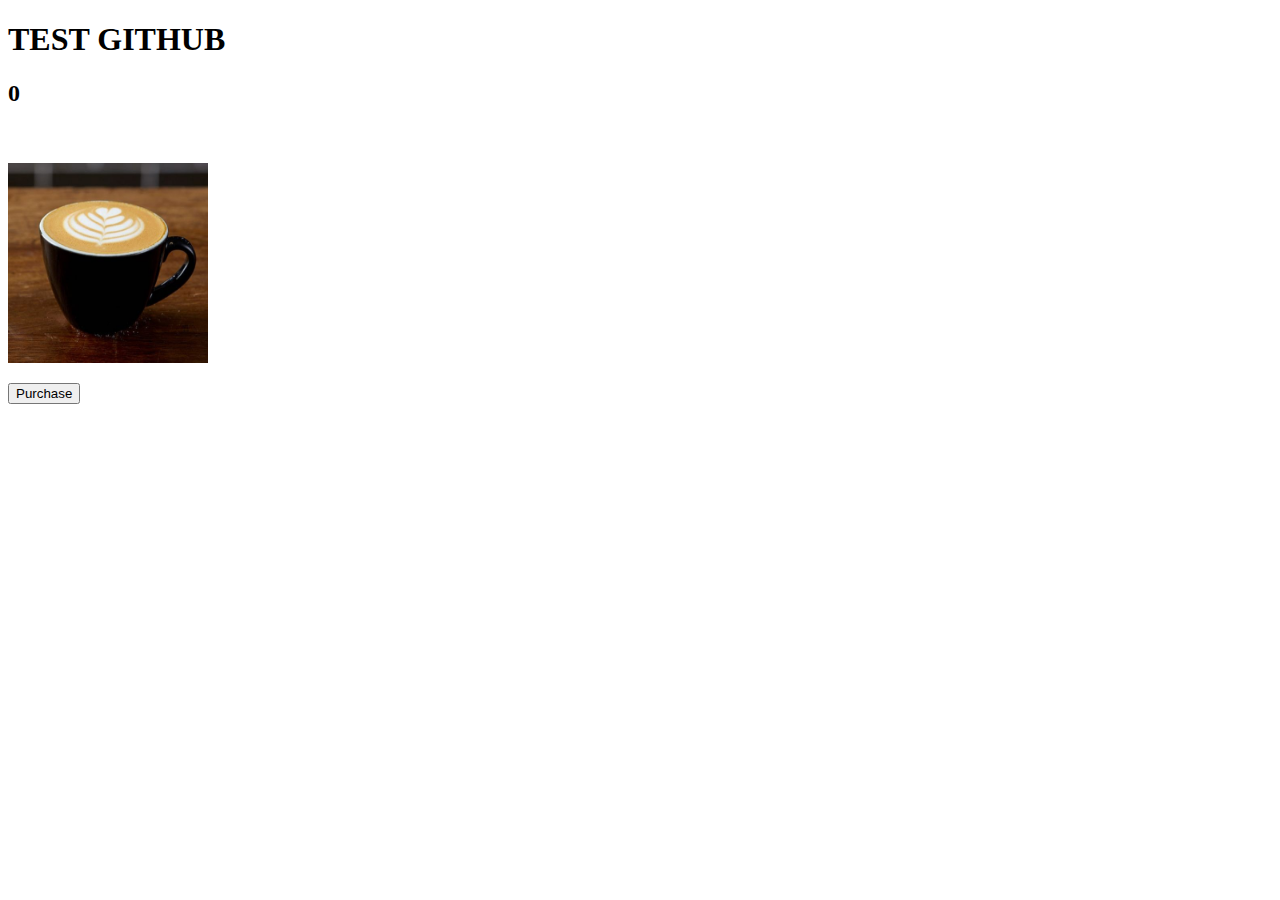
<file: index.html>
<!DOCTYPE html>
<html lang="en">
<head>
    <meta charset="UTF-8">
    <meta name="viewport" content="width=device-width, initial-scale=1.0">
    <title>TEST GITHUB</title>
</head>
<body>
    <h1>TEST GITHUB</h1>
    <h2 id="count-el">0</h2>
    <p id="welcome-el"></p>

    <br><br>
    <img src="flat-white-3402c4f.jpg" width="200px" height="200px">
    <br>
    <p id="error"></p>
    <button id="purchase-btn">Purchase</button>
    <script src="index.js"></script>
</body>
</html>
</file>
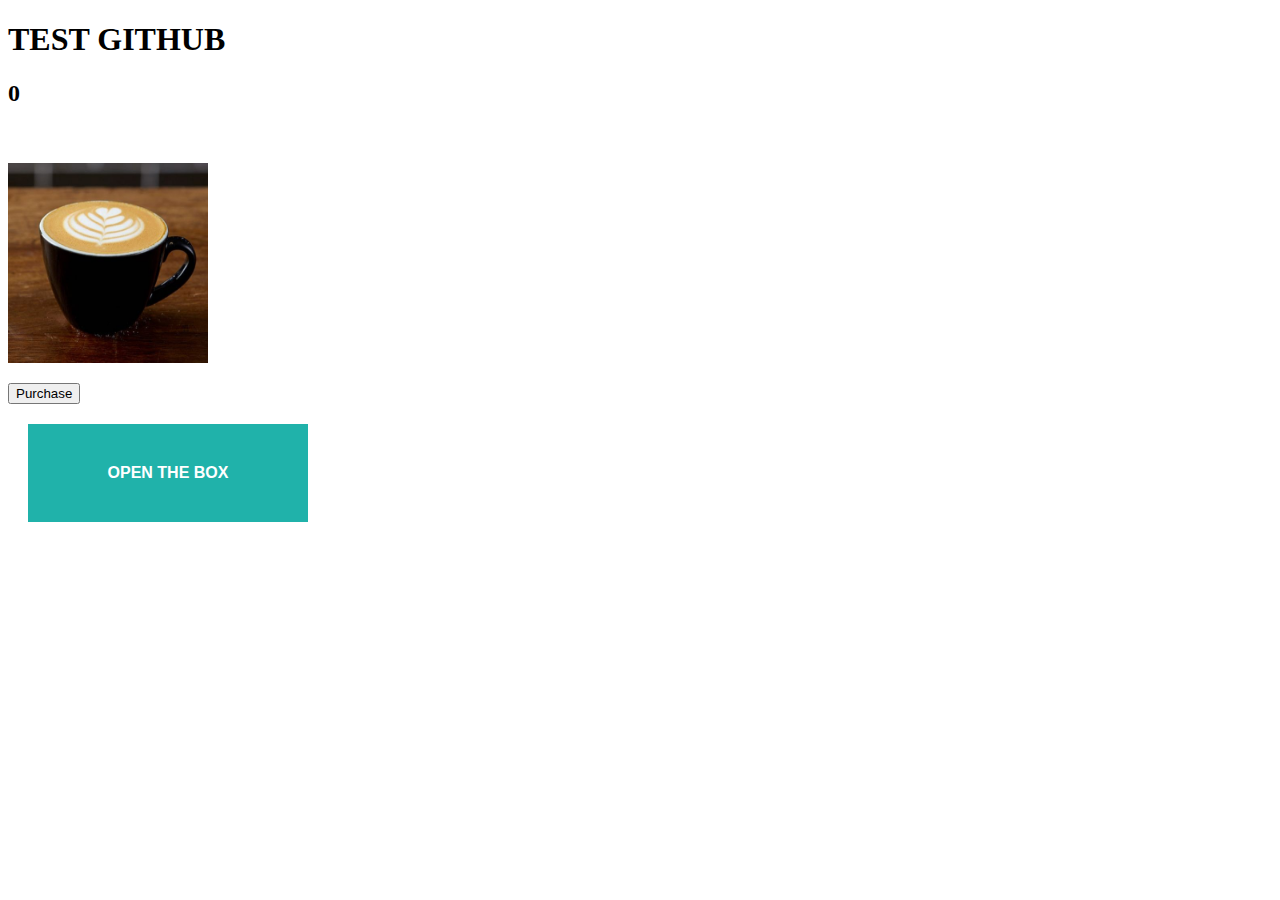
<file: Activities/index.html>
<!DOCTYPE html>
<html lang="en">
<head>
    <meta charset="UTF-8">
    <meta name="viewport" content="width=device-width, initial-scale=1.0">
    <link href="style.css" rel="stylesheet">
    <title>TEST GITHUB & ACTIVITIES</title>
</head>
<body>
    <h1>TEST GITHUB</h1>
    <h2 id="count-el">0</h2>
    <p id="welcome-el"></p>

    <br><br>
    <img src="flat-white-3402c4f.jpg" width="200px" height="200px">
    <br>
    <p id="error"></p>
    <button id="purchase-btn">Purchase</button>

    <div id="box">OPEN THE BOX</div>

    <script src="index.js"></script>
</body>
</html>
</file>
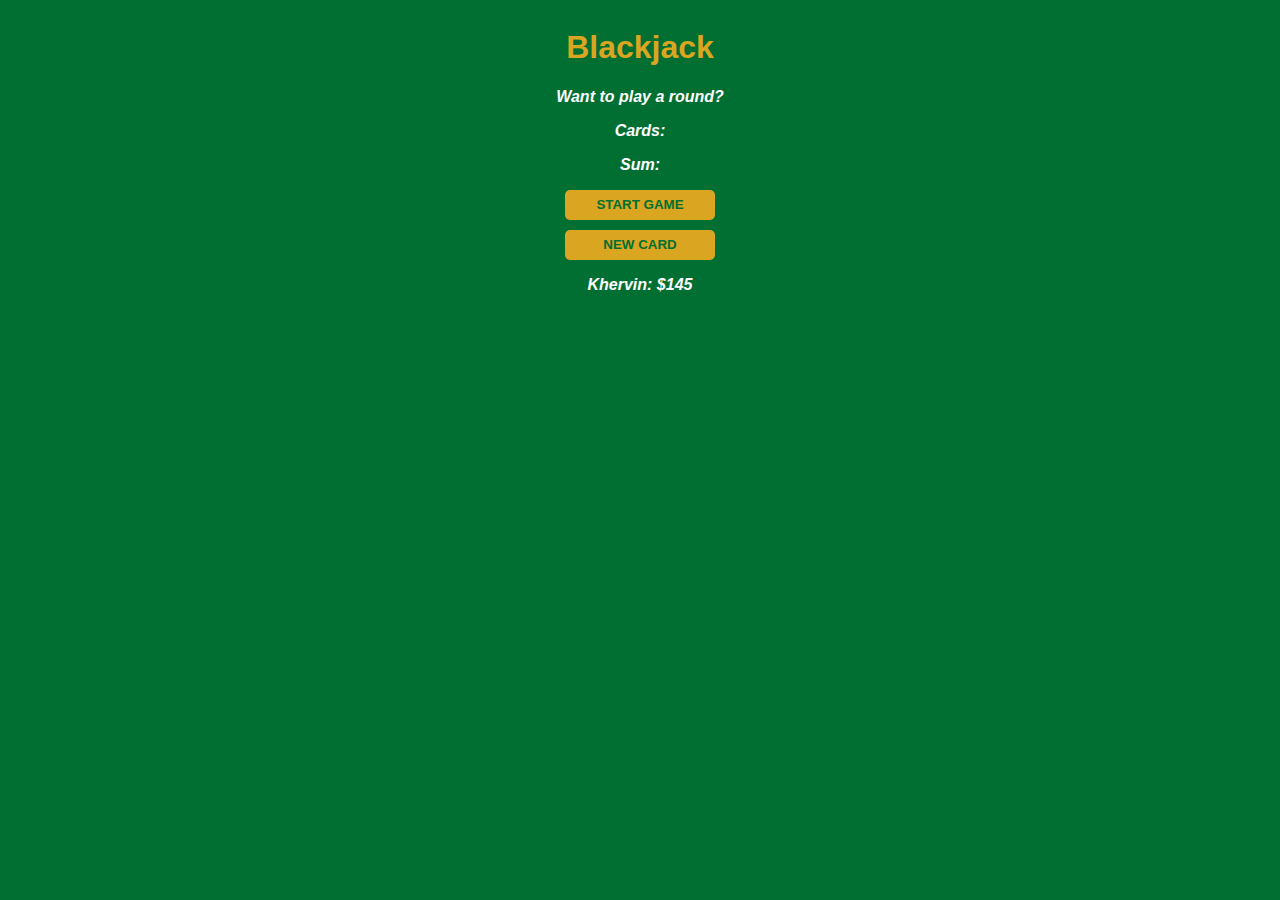
<file: BlackJack.html>
<!DOCTYPE html>
<html lang="en">
<head>
    <meta charset="UTF-8">
    <meta name="viewport" content="width=device-width, initial-scale=1.0">
    <link rel="stylesheet" href="blackjack.css">
    <title>Blackjack</title>
</head>
<body>
    <div class="container">
        <h1>Blackjack</h1>
        <div class="text-container">
            <p id="message-el">Want to play a round?</p>
            <p id="cards-el">Cards:</p>
            <p id="sum-el">Sum:</p>
            <button id="start-btn">START GAME</button><br>
            <button id="newCard-btn">NEW CARD</button>
            <p id="player-el"></p>
        </div>
    </div>
    <script src="blackjack.js"></script>
</body>
</html>
</file>
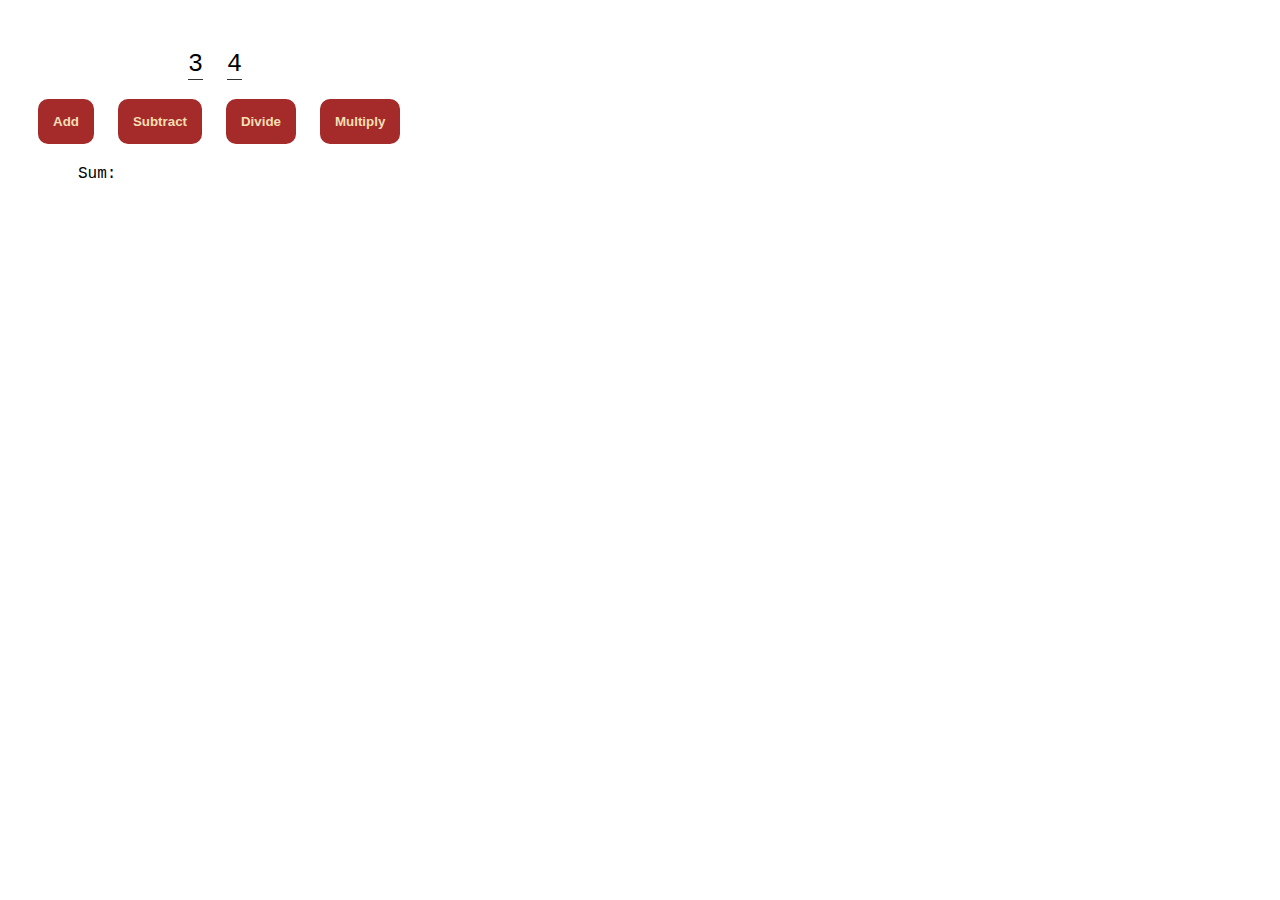
<file: calculator.html>
<!DOCTYPE html>
<html lang="en">
<head>
    <meta charset="UTF-8">
    <meta name="viewport" content="width=device-width, initial-scale=1.0">
    <link href="style.css" rel="stylesheet">
    <title>Calculator</title>
</head>
<body>
    <div class="container">
        <span class="num" id="num1-el"></span>
        <span class="num" id="num2-el"></span>
        <br>
        <button class="button" id="add-btn">Add</button>
        <button class="button" id="subtract-btn">Subtract</button>
        <button class="button" id="divide-btn">Divide</button>
        <button class="button" id="multiply-btn">Multiply</button>
        <br>
        <span id="sum-el">Sum: </span>
    </div>
    <script src="calculator.js"></script>
</body>
</html>
</file>
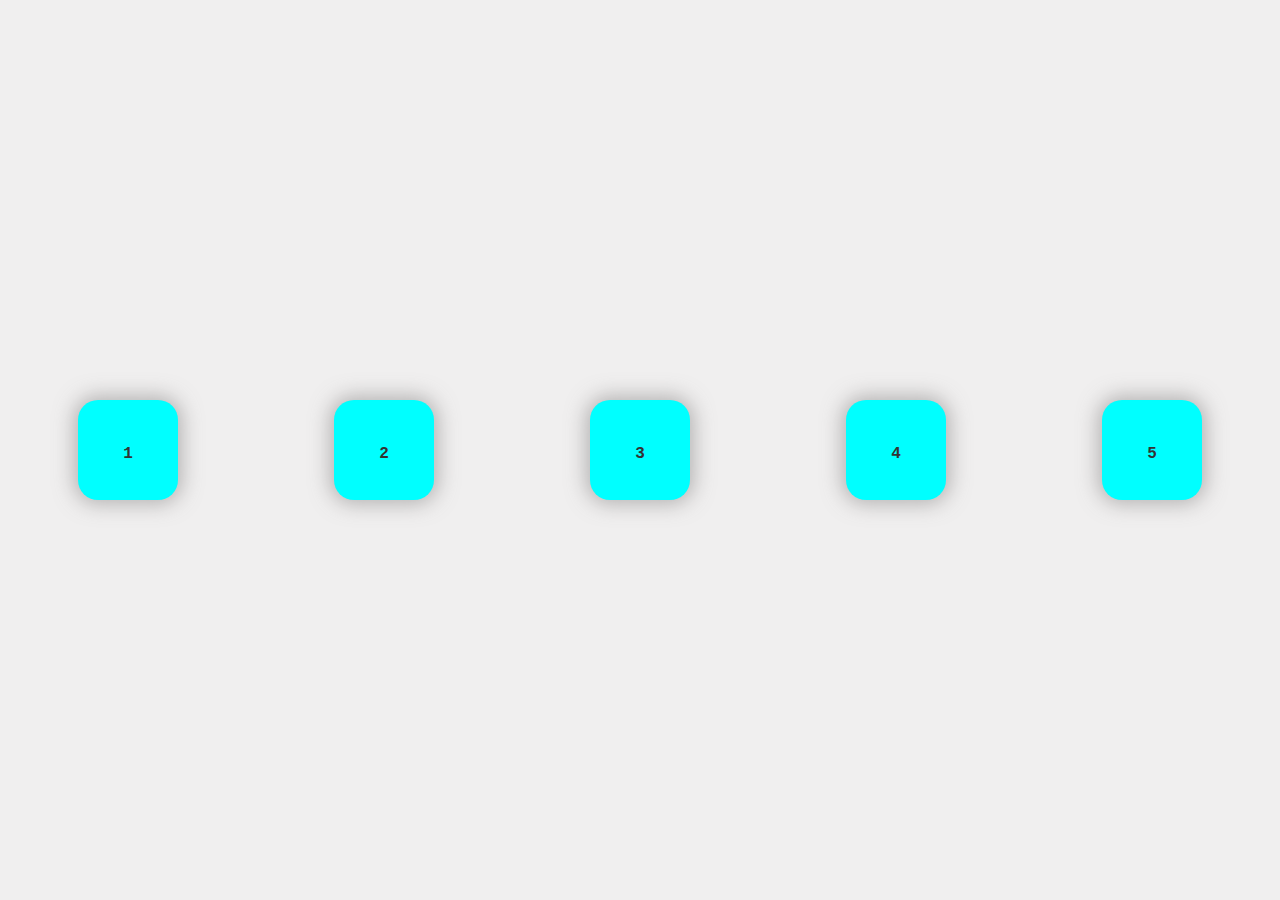
<file: flexbox.html>
<!DOCTYPE html>
<html lang="en">
<head>
    <meta charset="UTF-8">
    <meta name="viewport" content="width=device-width, initial-scale=1.0">
    <link rel="stylesheet" href="flexbox.css">
    <title>FlexBox</title>
</head>
<body>
    <div class="container">
        <div class="flex-box">
            <div class="flex">1</div>
            <div class="flex">2</div>
            <div class="flex">3</div>
            <div class="flex">4</div>
            <div class="flex">5</div>
        </div>
    </div>
</body>
</html>
</file>
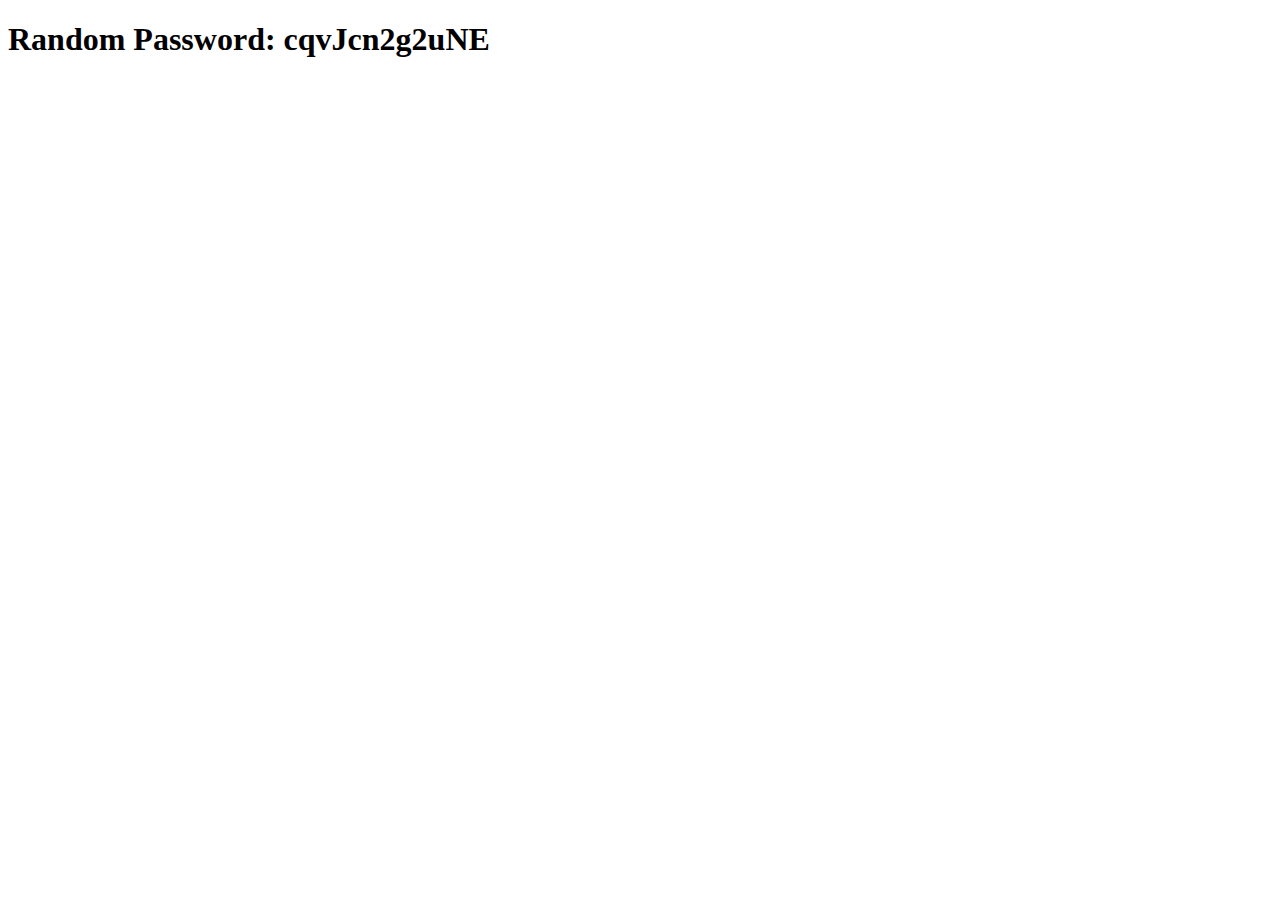
<file: pass.html>
<!DOCTYPE html>
<html lang="en">
<head>
    <meta charset="UTF-8">
    <meta name="viewport" content="width=device-width, initial-scale=1.0">
    <title>Password Generator</title>
</head>
<body>
    <h1 id="randomPass">Random Password: </h1>
    <script src="passGenerator.js"></script>
</body>
</html>
</file>
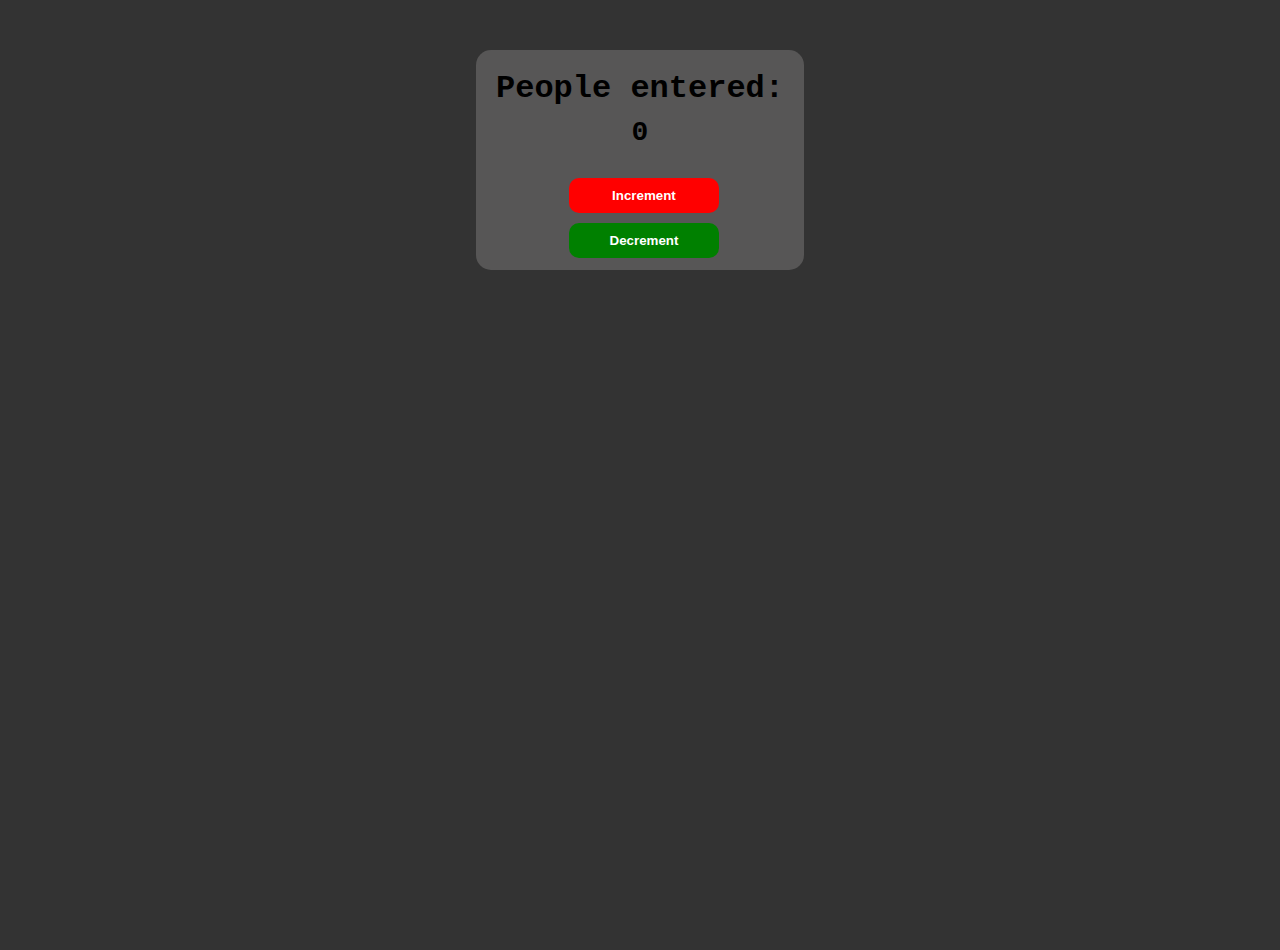
<file: Passenger-counter.html>
<!DOCTYPE html>
<html lang="en">
<head>
    <meta charset="UTF-8">
    <meta name="viewport" content="width=device-width, initial-scale=1.0">
    <link rel="stylesheet" href="counter.css">
    <title>Passenger Counter</title>
</head>
<body>
    <div class="container">
        <div class="text">
            <h1>People entered:</h1>
            <h2 id="count-el">0</h2>
            <div class="buttons">
                <button id="increment-btn">Increment</button>
                <button id="decrement-btn">Decrement</button>
            </div>
        </div>
    </div>
    <script src="counter.js"></script>
</body>
</html>
</file>
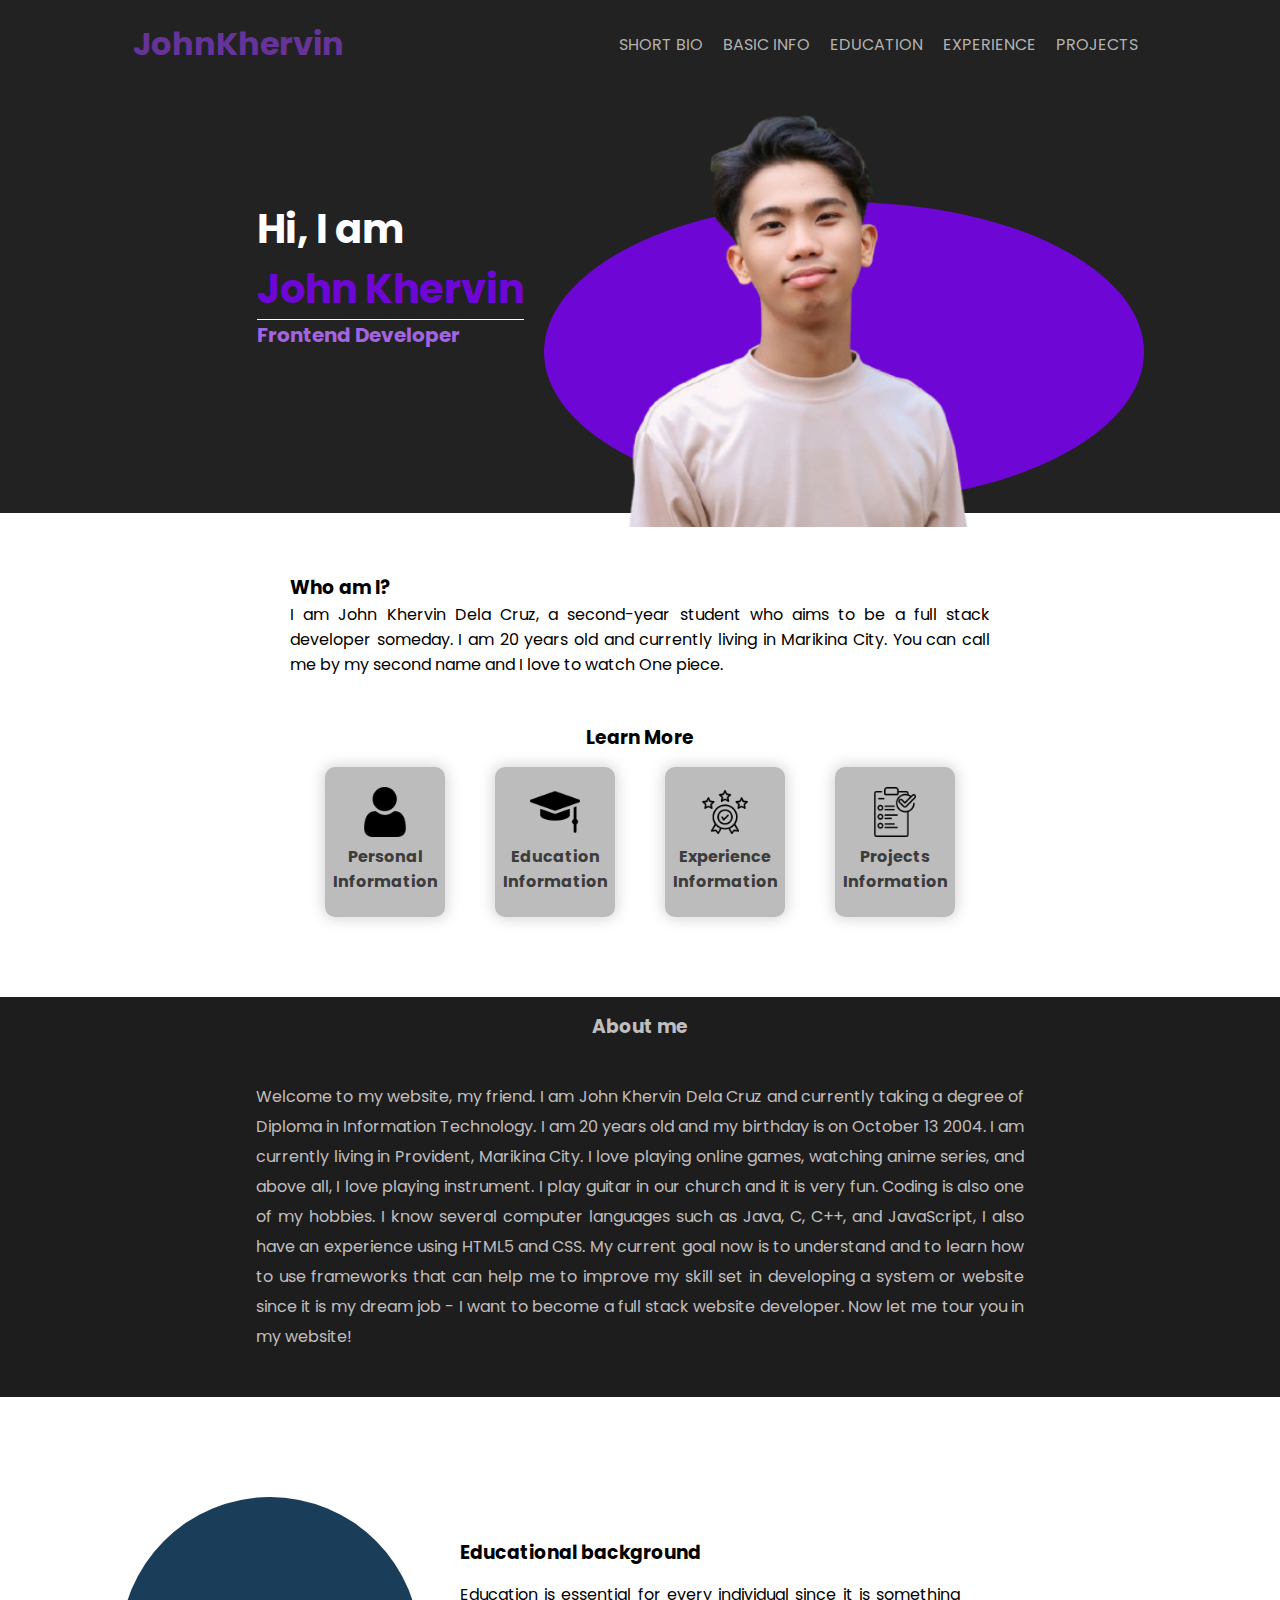
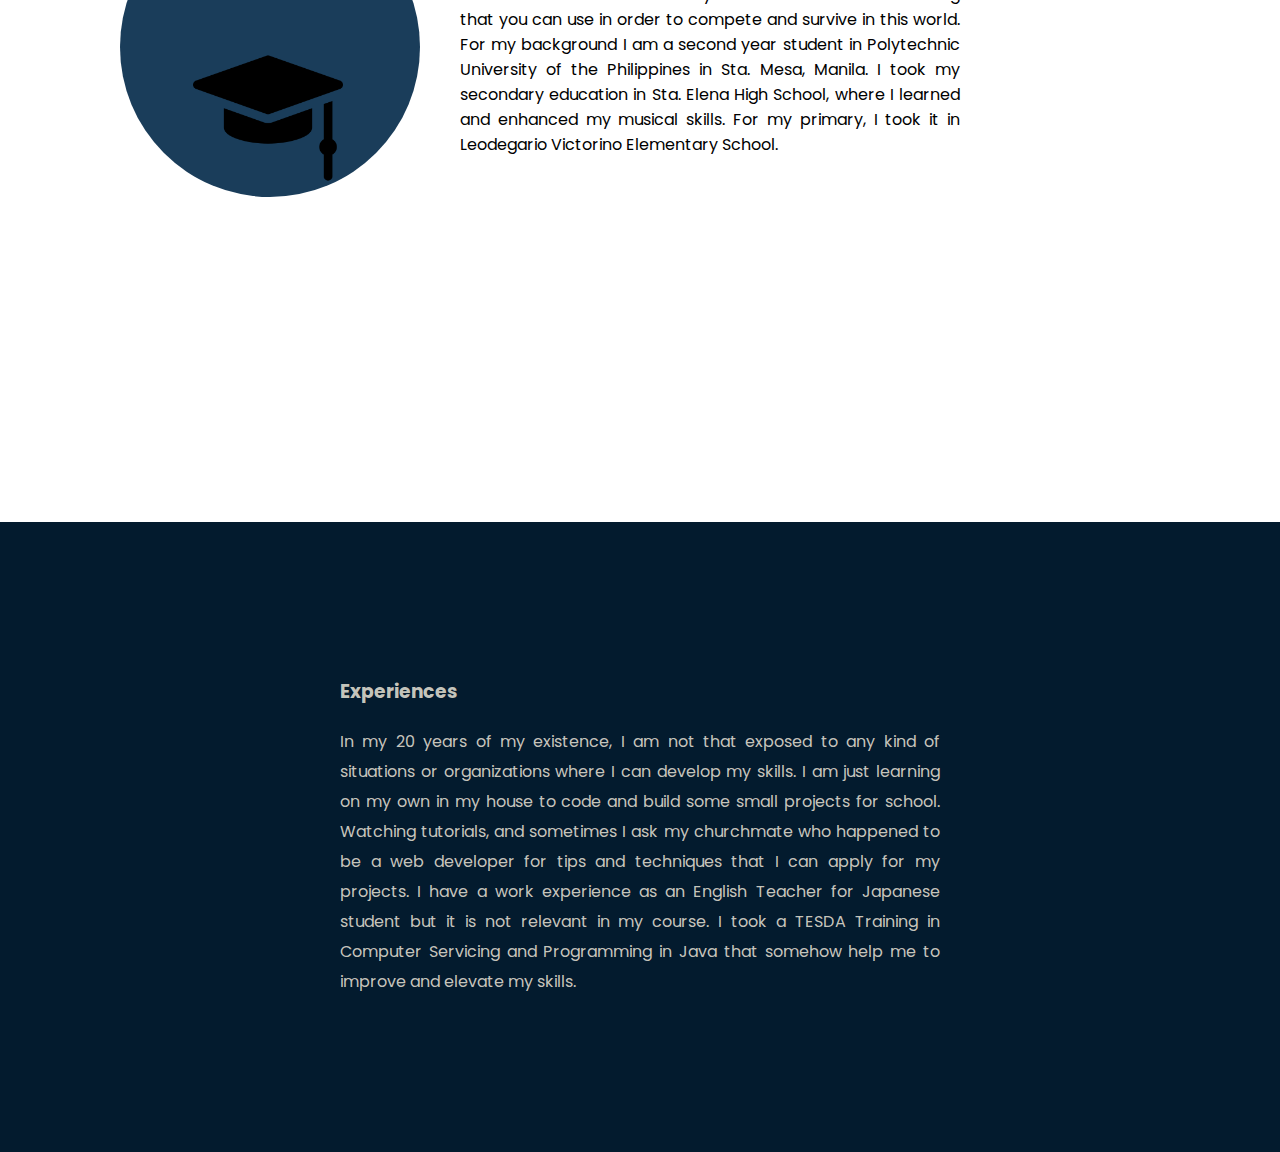
<file: resume.html>
<!DOCTYPE html>
<html lang="en">
<head>
    <meta charset="UTF-8">
    <meta name="viewport" content="width=device-width, initial-scale=1.0">
    <link rel="stylesheet" href="resume-style.css">
    <title>Resume</title>
</head>
<body>
    <div class="container">
        <div class="resume-content">
            <header>
                <nav>
                    <div class="logo">
                        <h1>JohnKhervin</h1>
                    </div>
                    <div class="nav-items">
                        <ul>
                            <li>SHORT BIO</li>
                            <li>BASIC INFO</li>
                            <li>EDUCATION</li>
                            <li>EXPERIENCE</li>
                            <li>PROJECTS</li>
                        </ul>
                    </div>
                </nav>
                 <div class="title-tag">
                    <div class="welcome-tag">
                        <h1>Hi, I am <p class="name">John Khervin</p></h1>
                        <h3>Frontend Developer</h3>
                    </div>
                    <div class="circle-bg"></div>
                    <img src="picture-removebg-preview.png" width="500px">
                </div>
            </header>
            <section>
                <div class="short-bio-content">
                    <h3>Who am I?</h3>
                    <p>I am John Khervin Dela Cruz, a second-year student who aims to be a full stack developer someday. I am 20 years old and currently living in Marikina City. You can call me by my second name and I love to watch One piece. </p>
                </div>
            </section>
            <section class="basic-info-section">
                 <div class="basic-info">
                    <h3>Learn More</h3>
                    <div class="items-selections">
                        <div class="cards">
                            <img src="user.png" width="50px">
                            <h4 class="cards-header">Personal Information</h4>
                        </div>
                        <div class="cards">
                            <img src="mortarboard.png" width="50px">
                            <h4 class="cards-header">Education Information</h4>
                        </div>
                        <div class="cards">
                            <img src="quality.png" width="50px">
                            <h4 class="cards-header">Experience Information</h4>
                        </div>
                        <div class="cards">
                            <img src="briefing.png" width="50px">
                            <h4 class="cards-header">Projects Information</h4>
                        </div>
                    </div>
                </div>
            </section>
            <div class="my-info-container">
                <div class="my-info">
                    <div class="about-me">
                        <h3>About me</h3>
                    </div>
                    <p>Welcome to my website, my friend. I am John Khervin Dela Cruz and currently taking a degree of Diploma in Information Technology. I am 20 years old and my birthday is on October 13 2004. I am currently living in Provident, Marikina City. I love playing online games, watching anime series, and above all, I love playing instrument. I play guitar in our church and it is very fun. Coding is also one of my hobbies. I know several computer languages such as Java, C, C++, and JavaScript, I also have an experience using HTML5 and CSS. My current goal now is to understand and to learn how to use frameworks that can help me to improve my skill set in developing a system or website since it is my dream job - I want to become a full stack website developer. Now let me tour you in my website!</p>
                </div>
            </div>
            <div class="education-info">
                <div class="ed-info">
                    <div class="circle-el">
                        <img src="mortarboard.png" width="150px" class="educ-img">
                    </div>
                    <div class="text-educ">
                        <h3 class="educational-header"> Educational background</h3>
                        <p>Education is essential for every individual since it is something that you can use in order to compete and survive in this world. For my background I am a second year student in Polytechnic University of the Philippines in Sta. Mesa, Manila. I took my secondary education in Sta. Elena High School, where I learned and enhanced my musical skills. For my primary, I took it in Leodegario Victorino Elementary School. <p>
                    </div>
                </div>
            </div>
            <div class="text-exp">
                <div class="text-info">
                    <h3 class="exp-header">Experiences</h3>
                    <p>In my 20 years of my existence, I am not that exposed to any kind of situations or organizations where I can develop my skills. I am just learning on my own in my house to code and build some small projects for school. Watching tutorials, and sometimes I ask my churchmate who happened to be a web developer for tips and techniques that I can apply for my projects. I have a work experience as an English Teacher for Japanese student but it is not relevant in my course. I took a TESDA Training in Computer Servicing and Programming in Java that somehow help me to improve and elevate my skills.</p>
                </div>
            </div>
        </div>
    </div>
</body>
</html>
</file>
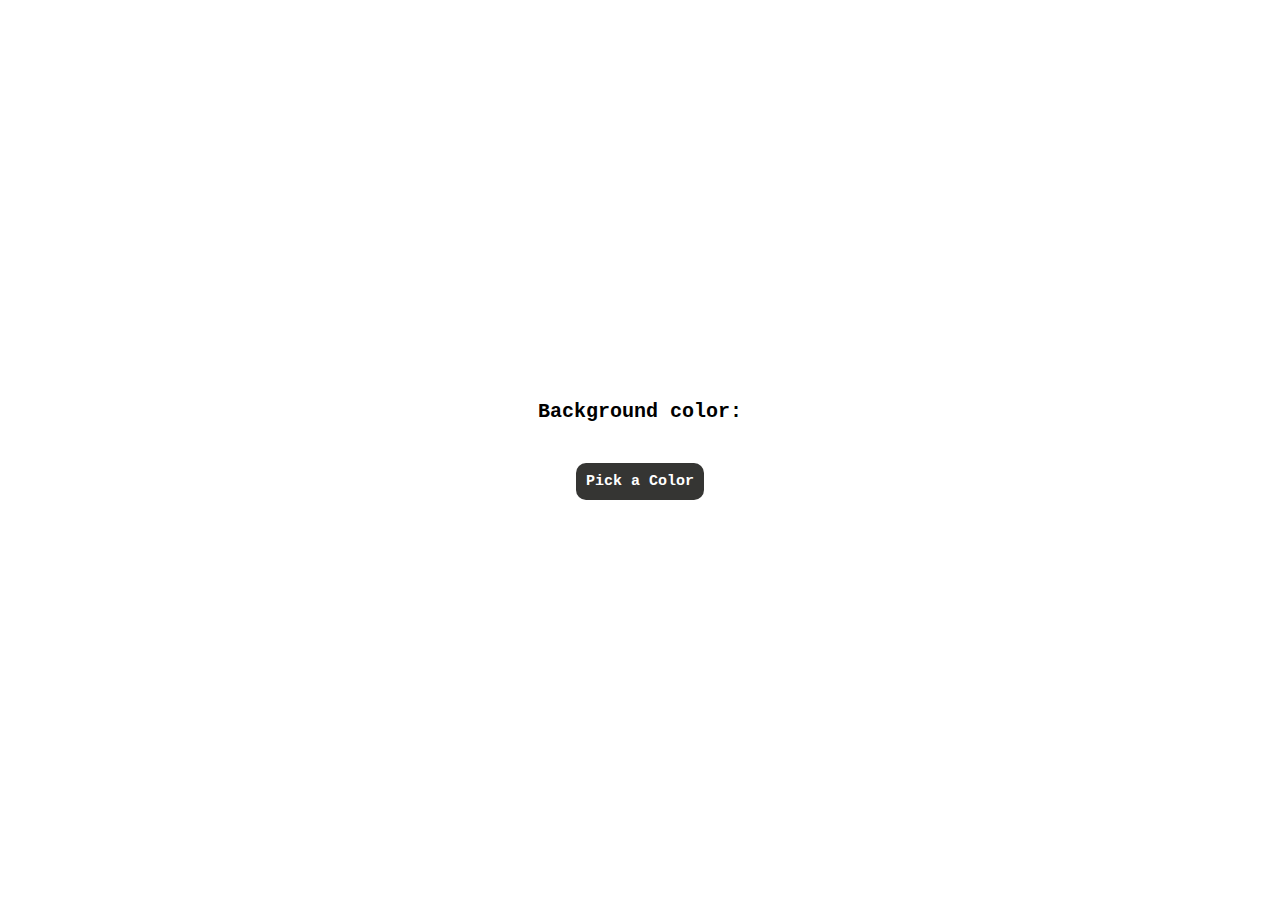
<file: sample.html>
<!DOCTYPE html>
<html lang="en">
<head>
    <meta charset="UTF-8">
    <meta name="viewport" content="width=device-width, initial-scale=1.0">
    <link href="sample.css" rel="stylesheet">
    <title>Document</title>
</head>
<body>
    <div id="container">
        <p class="text">Background color:</p>
        <button id="btn" onclick="backgroundColor()">Pick a Color</button>    
    </div>
    
    <script src="index.js"></script>
</body>
</html>
</file>
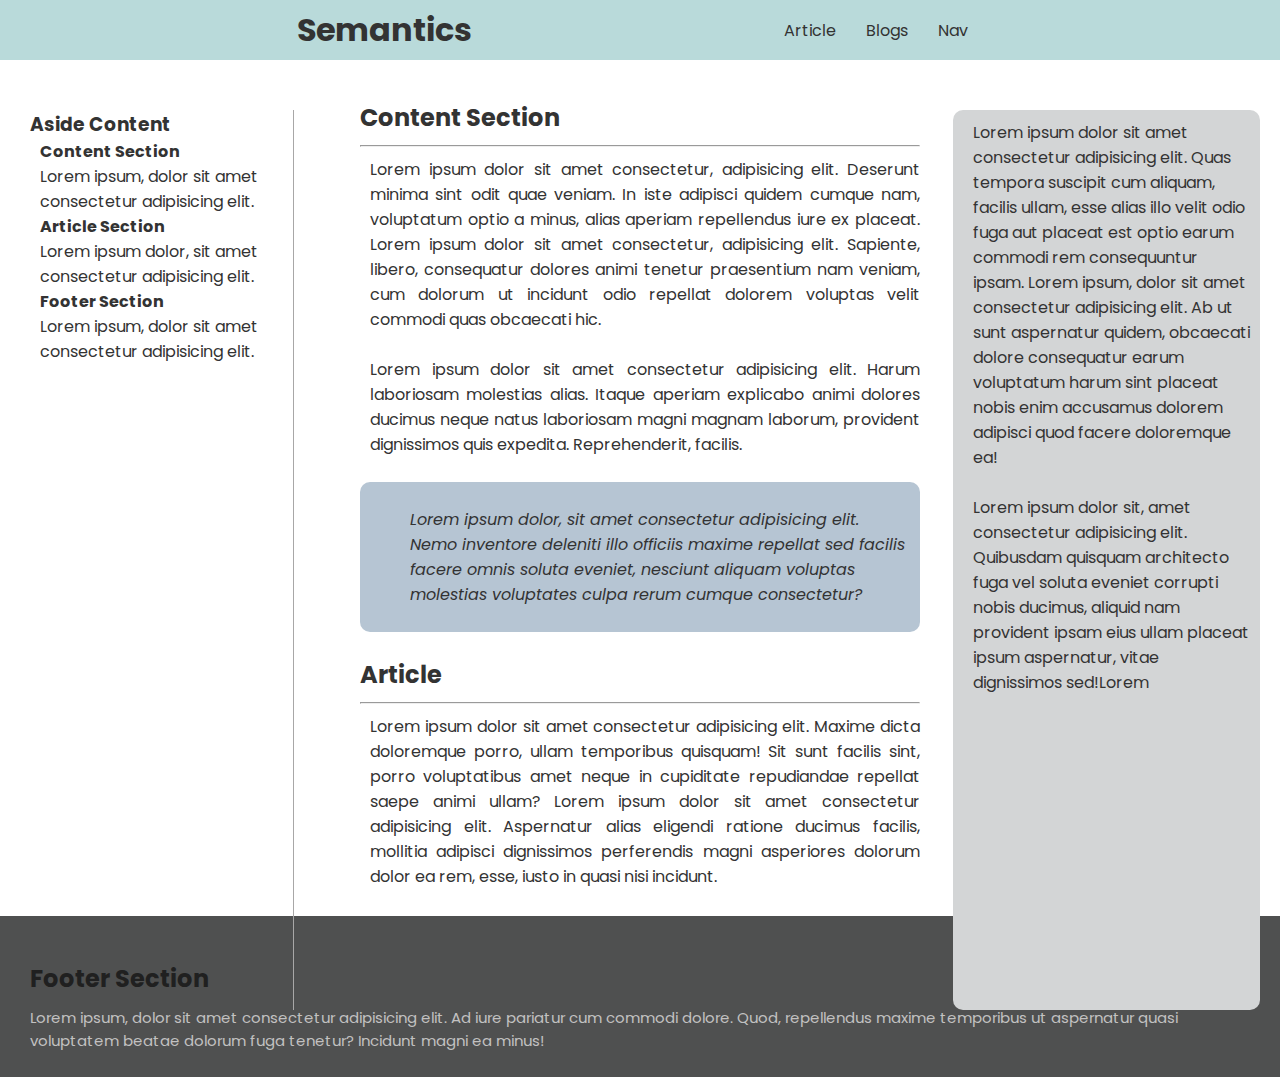
<file: semantics.html>
<!DOCTYPE html>
<html lang="en">
<head>
    <meta charset="UTF-8">
    <meta name="viewport" content="width=device-width, initial-scale=1.0">
    <link href="semantics.css" rel="stylesheet">
    <title>Semantics</title>
</head>
<body>
    <section class="nav-header">
        <header>
            <nav>
                <div class="title">
                    <h1>Semantics</h1>
                </div>
                <div class="items">
                    <ul>
                        <li>Article</li>
                        <li>Blogs</li>
                        <li>Nav</li>
                    </ul>
                </div>
            </nav>
        </header>
    </section>
   
    <aside class="content-aside">
        <div class="aside-container">
        <h3>Aside Content</h2>
        <ul>
            <li><h4>Content Section</h4></li>
                <p>Lorem ipsum, dolor sit amet consectetur adipisicing elit.</p>
            <li><h4>Article Section</h4></li>
                <p>Lorem ipsum dolor, sit amet consectetur adipisicing elit.</p>
            <li><h4>Footer Section</h4></li>
                <p>Lorem ipsum, dolor sit amet consectetur adipisicing elit.</p>
        </ul>
        </div>
    </aside>

    <div class="right-aside-content">
            <p>Lorem ipsum dolor sit amet consectetur adipisicing elit. Quas tempora suscipit cum aliquam, facilis ullam, esse alias illo velit odio fuga aut placeat est optio earum commodi rem consequuntur ipsam. Lorem ipsum, dolor sit amet consectetur adipisicing elit. Ab ut sunt aspernatur quidem, obcaecati dolore consequatur earum voluptatum harum sint placeat nobis enim accusamus dolorem adipisci quod facere doloremque ea! <br> <br>Lorem ipsum dolor sit, amet consectetur adipisicing elit. Quibusdam quisquam architecto fuga vel soluta eveniet corrupti nobis ducimus, aliquid nam provident ipsam eius ullam placeat ipsum aspernatur, vitae dignissimos sed!Lorem</p>
        </div>

    <section class="body">
        <div class="container-content">
            <h2>Content Section</h2><hr>
            <p>Lorem ipsum dolor sit amet consectetur, adipisicing elit. Deserunt minima sint odit quae veniam. In iste adipisci quidem cumque nam, voluptatum optio a minus, alias aperiam repellendus iure ex placeat. Lorem ipsum dolor sit amet consectetur, adipisicing elit. Sapiente, libero, consequatur dolores animi tenetur praesentium nam veniam, cum dolorum ut incidunt odio repellat dolorem voluptas velit commodi quas obcaecati hic. </p><br>
            <p>Lorem ipsum dolor sit amet consectetur adipisicing elit. Harum laboriosam molestias alias. Itaque aperiam explicabo animi dolores ducimus neque natus laboriosam magni magnam laborum, provident dignissimos quis expedita. Reprehenderit, facilis.</p>
            <br>
        <div class="box-info">
            <pre>
                <i>
          Lorem ipsum dolor, sit amet consectetur adipisicing elit. 
          Nemo inventore deleniti illo officiis maxime repellat sed facilis 
          facere omnis soluta eveniet, nesciunt aliquam voluptas 
          molestias voluptates culpa rerum cumque consectetur?</i>
            </pre>
        </div>
        
        <article>
            <br>
            <h2>Article</h2>
            <hr>
            <p>Lorem ipsum dolor sit amet consectetur adipisicing elit. Maxime dicta doloremque porro, ullam temporibus quisquam! Sit sunt facilis sint, porro voluptatibus amet neque in cupiditate repudiandae repellat saepe animi ullam? Lorem ipsum dolor sit amet consectetur adipisicing elit. Aspernatur alias eligendi ratione ducimus facilis, mollitia adipisci dignissimos perferendis magni asperiores dolorum dolor ea rem, esse, iusto in quasi nisi incidunt.</p>
            
        </article>
        </div>
    </section>
    <footer>
        <h2>Footer Section</h2>
        <p>Lorem ipsum, dolor sit amet consectetur adipisicing elit. Ad iure pariatur cum commodi dolore. Quod, repellendus maxime temporibus ut aspernatur quasi voluptatem beatae dolorum fuga tenetur? Incidunt magni ea minus!</p>
    </footer>
</body>
</html>
</file>
<file: Activities/style.css>
#box{
    margin: 20px;
    width: 200px;
    padding: 40px;
    background-color: lightseagreen;
    text-align: center;
    font-family: Arial, Helvetica, sans-serif;
    font-weight: bold;
    color: #fff;
    cursor: pointer;
}
</file>
<file: blackjack.css>
body{
    background-color: #016f32;
    font-family: 'Trebuchet MS', 'Lucida Sans Unicode', 'Lucida Grande', 'Lucida Sans', Arial, sans-serif;
    display: flex;
    justify-content: center;
}

h1{
    color: goldenrod;
}

.container{
    text-align: center;
}

.text-container{
    color: #ffff;
    font-style: italic;
    text-align: center;
    font-weight: bold;
}

#start-btn, #newCard-btn{
    color: #016f32;
    width: 150px;
    background-color: goldenrod;
    border: none;
    height: 30px;
    font-weight: bold;
    font-family: 'Trebuchet MS', 'Lucida Sans Unicode', 'Lucida Grande', 'Lucida Sans', Arial, sans-serif;
    border-radius: 5px;
    cursor: pointer;
}

#start-btn:active{
    background-color: rgb(248, 188, 35);
}

#newCard-btn{
    margin-top: 10px;
}

#newCard-btn:active{
    background-color: rgb(248, 188, 35);
}
</file>
<file: style.css>
.container{
    padding: 20px 20px;
    margin-top: 50px;
}

.button{
    padding: 15px;
    border-radius: 10px;
    border: none;
    background-color: brown;
    color: wheat;
    font-weight: bold;
    margin: 0px 10px;
}

#sum-el{
    font-family: 'Courier New', Courier, monospace;
    position: relative;
    top: 20px;
    left: 50px;
}

.num{
    width: 30px;
    font-size: 25px;
    font-family: 'Courier New', Courier, monospace;
    border-bottom: 1px solid #333;
    margin: 20px 10px;
    margin-bottom: 20px;
    position: relative;
    top: -20px;
    left: 150px;
}
</file>
<file: flexbox.css>
*{
    box-sizing: border-box;
    margin: 0;
    padding: 0;
}

body{
    background-color: #e7e5e59f;
}

.flex{
    background-color: aqua;
    margin: 10px 10px;
    display: inline-block;
    width: 100px;
    height: 100px;
    text-align: center;
    padding-top: 45px;
    border-radius: 20px;
    box-shadow: 0px 0px 20px 4px hsla(0, 1%, 47%, 0.5);
    color: #333;
    font-family: 'Courier New', Courier, monospace;
    font-weight: 700;
}

.flex-box{
    display: flex;
    height: 100vh;
    justify-content: space-around;
    align-items: center;
}
</file>
<file: counter.css>
*{
    margin: 0;
    padding: 0;
}

.container{
    width: 100vw;
    height: 100vh;
    background-color: #333;
    display: flex;
    justify-content: center;
    padding-top: 50px;
    text-align: center;
}

.text{
    font-family: 'Courier New', Courier, monospace;
    background-color: #575656;
    height: 180px;
    padding: 20px 20px;
    border-radius: 15px;
}

h1{
    margin-bottom: 10px;
}

h2{
    font-size: 28px;
}

#increment-btn{
    padding:10px 15px;
    width: 150px;
    border-radius: 10px;
    border: none;
    background-color: red;
    color: #fff;
    font-weight: bold;

    top: 30px;
}

#decrement-btn{
    padding: 10px 15px;
    width: 150px;
    border-radius: 10px;
    border: none;
    background-color: green;
    color: #fff;
    font-weight: bold;
    margin: 10px 0px;
}

.buttons{
    display: flex;
    flex-direction: column;
    position: relative;
    top: 30px;
    left: 73px;
}

#increment-btn:active{
    background-color: #f13c3c;
}

#decrement-btn:active{
    background-color: #3ef337;
}
</file>
<file: resume-style.css>
@import url('https://fonts.googleapis.com/css2?family=Poppins:ital,wght@0,100;0,200;0,300;0,400;0,500;0,600;0,700;0,800;0,900;1,100;1,200;1,300;1,400;1,500;1,600;1,700;1,800;1,900&display=swap');
*{
    padding: 0;
    margin: 0;
    box-sizing: border-box;
    font-family: 'Poppins';
}

nav{
    display: flex;
    justify-content: space-around;
    align-items: center;
    padding: 20px 0px;
}

nav .logo{
    color: rebeccapurple;
}

.nav-items ul{
    display: flex;
}

.nav-items ul li{
    z-index: 10;
    list-style: none;
    margin: 0 10px;
    color: #dcdbd8cb;
}

.nav-items ul li:hover{
    color: rebeccapurple;
    cursor: pointer;
}

header{
    background-color: #232222;
    height: 513px;

}

.title-tag{
    display: flex;
    justify-self: center;
    align-items: center;
    color: #fff;
    position: relative;
    top: -186px;
}

.title-tag h1{
    position: relative;
    font-size: 40px;
    top: 60px;
    border-bottom: 1px solid #fff;
}

.title-tag h3{
    color: rgb(163, 100, 226);
    font-size: 20px;
    position: relative;
    top:60px;
}

.title-tag img{
    z-index: 5;
}

.circle-bg{
    background-color: rgb(110, 7, 213);
    height: 300px;
    width: 600px;
    border-radius: 50%;
    z-index: 1;
    position: absolute;
    right: -120px;
    top: 300px;
    border: none;
}

.name{
    color: rgb(110, 7, 213);
}

section{
    z-index: 4;
    display: flex;
    justify-content: center;
}

.short-bio-content{
    text-align: justify;
    width: 700px;
    height: 120px;
    margin-top: 60px;
}

.basic-info-section{
    display: flex;
    justify-content: center;
}

.basic-info{
    padding: 20px 30px;
    margin: 10px 0px;
    text-align: center;
}

.basic-info h3{
    margin-bottom: 15px;
}

.items-selections{
    display: flex;
    gap: 50px;
    justify-self: center;
}

.cards{
    height: 150px;
    width: 120px;
    background-color: #bcbcbc;
    border-radius: 10px;
    box-shadow: 0px 0px 15px 1px #cfcfcf;
    transition: .5s ease;
}

.cards:hover{
    transform: scale(1.2, 1.1);
    height: 160px;
    cursor: pointer;
}

.cards-header{
   color: #3d3c3c;
}

.cards img{
    margin-top: 20px;
}

.my-info-container{
    display: flex;
    justify-content: center;
    align-items: center;
    width: 100vw;
    height: 400px;
    padding: 10px 50px;
    text-align: justify;
    margin-top: 50px;
    margin-bottom: 50px;
    background-color: #1d1d1d;
    color: #c0bebe;
    line-height: 30px;
}

.my-info{
    width: 60vw;
}

.about-me{
    text-align: center;
    margin-bottom: 10px;
    position: relative;
    top: -30px;
}

.education-info{
    display: flex;
    justify-content: center;
    width: 100vw;
    height: 75vh;
}

.ed-info{
    width: 80vw;
    height: 400px;
    display: flex;
    align-items: center;
    justify-content: center;
    gap: 40px;
    position: relative;
    left: -100px;
}

.circle-el{
    height: 300px;
    width: 300px;
    background-color: #1a3d5a;
    border-radius: 50%;
}

.text-educ{
    width: 500px;
    text-align: justify;
}

.educ-img{
    position: relative;
    top: 146px;
    left: 73px;
}

.educational-header{
    margin-bottom: 15px;
}

.text-exp{
    display: flex;
    justify-content: center;
    align-items: center;
    background-color: #031b2e;
    padding: 30px 0px;
    height: 70vh;
    line-height: 30px;
}

.text-info{
    width: 600px;
    text-align: justify;
    color: rgba(224, 221, 208, 0.897);
}

.exp-header{
    margin-bottom: 20px;
}
</file>
<file: sample.css>
*{
    box-sizing: border-box;
    margin: 0;
    padding:0;
}

.container{
    height: 100vh;
    width: 100vh;
}

#btn{
    border-radius: 10px;
    border: none;
    background-color: #353533;
    color: #fff;
    padding: 10px 10px;
}

#container{
    display: flex;
    flex-direction: column;
    justify-content: center;
    align-items: center;
    margin: 0 auto;
    width: 100vw;
    height: 100vh;
}

.text, #btn{
    margin: 20px 0px;
    font-family: 'Courier New', Courier, monospace;
    font-weight: bold;
    font-size: 20px;
}

#btn{
    font-size: 15px;
}
</file>
<file: semantics.css>
@import url('https://fonts.googleapis.com/css2?family=Poppins:ital,wght@0,100;0,200;0,300;0,400;0,500;0,600;0,700;0,800;0,900;1,100;1,200;1,300;1,400;1,500;1,600;1,700;1,800;1,900&display=swap');

*{
    box-sizing: border-box;
    margin: 0;
    padding: 0;
    font-family: 'Poppins';
    color: #333;
}

.nav-header header nav{
    background-color: rgb(185, 218, 218);
    display: flex;
    justify-content: space-evenly;
    align-items: center;
    height: 60px;
}

.items ul{
    display: flex;
}

.items ul li{
    list-style: none;
    padding: 0 15px;
}

.aside-container{
    position: sticky;
}

aside{
    width: 23%;
    height: 100vh;
    float: left;
    padding-left: 30px;
    position: relative;
    top: 50px;  
    border-right: 1px solid #a8a7a7; 
}

.aside-container ul li,p{
    list-style: none;
    padding-left: 10px;
}

.right-aside-content{
    width: 24%;
    height: 100vh;
    float: right;
    padding: 10px 10px;
    position: relative;
    top: 50px;
    right: 20px;
    background-color: rgb(211, 213, 214);
    border-radius: 10px;
}

.container-content{
    margin: 0 auto;
    width: 600px;
    border-radius: 10px;
    padding: 20px 20px;
    color: #333;
    text-align: justify;
}

h2:first-child{
    margin: 20px 0px;
    margin-bottom: 10px;
}

hr{
    margin: 10px 0px;
}
.box-info{
    background-color: rgb(182, 197, 211);
    border-radius: 10px;
}

footer{
    background-color: rgb(79, 80, 80);
    padding: 25px 20px;
    margin-top: 7px;
}

footer h2{
    color:#202020;
    padding-left: 10px;
}

footer p{
    color: #c2c1c1;
    font-size: 15px;
}
</file>
